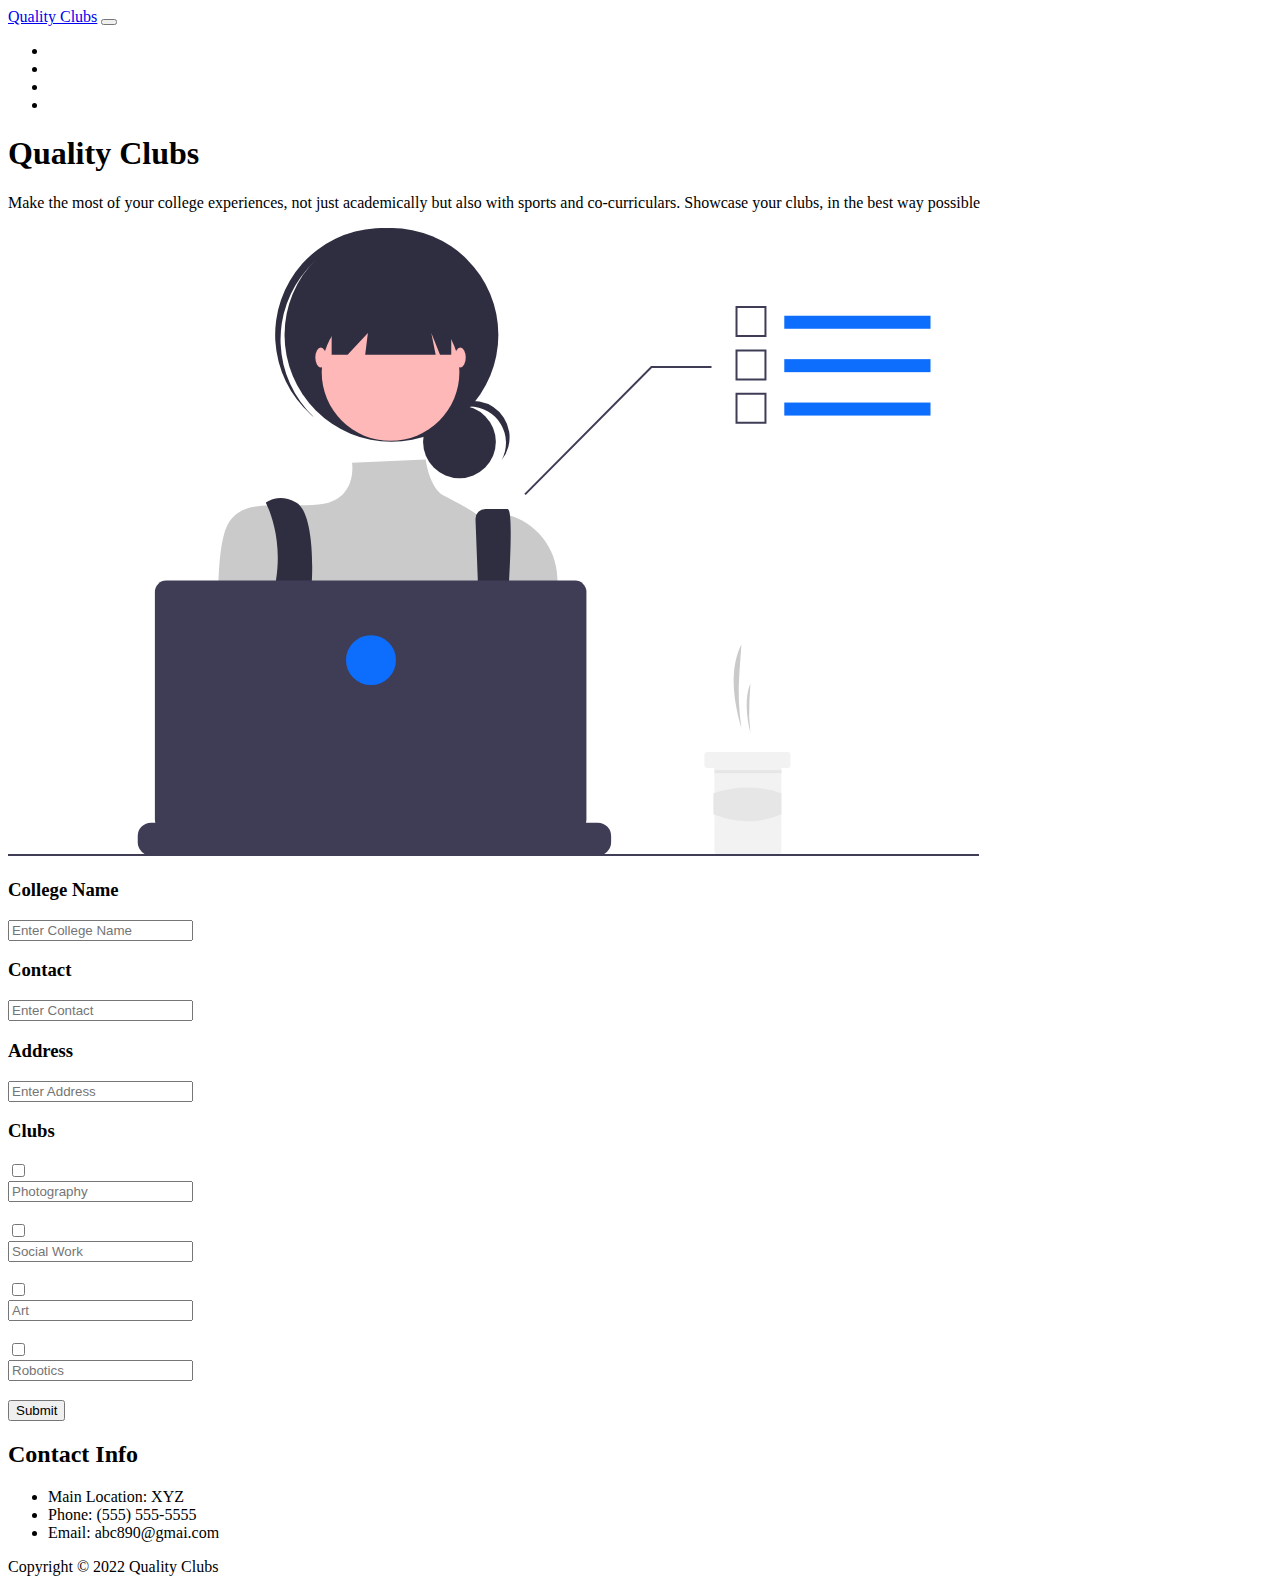
<file: index.html>
<!DOCTYPE html>
<html lang="en">
<head>
    <meta charset="UTF-8">
    <meta http-equiv="X-UA-Compatible" content="IE=edge">
    <meta name="viewport" content="width=device-width, initial-scale=1.0">

    <!-- Bootstrap -->
    <link href="https://cdn.jsdelivr.net/npm/bootstrap@5.0.2/dist/css/bootstrap.min.css" rel="stylesheet" integrity="sha384-EVSTQN3/azprG1Anm3QDgpJLIm9Nao0Yz1ztcQTwFspd3yD65VohhpuuCOmLASjC" crossorigin="anonymous">

    <!-- CSS Style Sheet -->
    <link rel="stylesheet" type="text/CSS" href="style.css">
    <title>Quality Clubs</title>
</head>
<body>
    
    <!-- Navbar -->

    <nav class="navbar navbar-expand-lg bg-dark navbar-dark py-3">
        <div class="container">
            <a href="./index.html" class="navbar-brand">Quality Clubs</a>

            <button class="navbar-toggler" type="button" data-bs-toggle="collapse" data-bs-target="#navmenu">

                <span class="navbar-toggler-icon"></span>
            </button>

            <div class="collapse navbar-collapse" id="navmenu">
                <ul class="navbar nav ms-auto">
                    <li class="nav-item">
                        <a href="index.html" class="nav-link">HOME</a>
                    </li>
                    <li class="nav-item">
                        <a href="about.html" class="nav-link">ABOUT</a>
                    </li>
                    <li class="nav-item">
                        <a href="blogs.html" class="nav-link">BLOGS</a>
                    </li>
                    <li class="nav-item">
                        <a href="contactus.html" class="nav-link">CONTACT US</a>
                    </li>
                </ul>
            </div>
        </div>
    </nav>

    <!-- Home -->
    <section class="bg-light text-dark p-5 text-center text-sm-start" id="flex">
        <div class="container">
            <div class="d-sm-flex align-items-center justify-content-between" >
                <div>
                    <h1>Quality <span class="text-danger">Clubs</span></h1>
                    <p class="lead my-5">
                        Make the most of your college experiences, not just academically but also with sports and co-curriculars. Showcase your clubs, in the best way possible
                    </p>
                </div>
                <img class="img-fluid w-50" src="./images/showcase.svg" alt="">
            </div>
        </div>
    </section>

    <section class="bg-secondary text-dark pt-5">
        <div class="container">
            <div class="d-md-flex justify-content-between align-items-center">
                <h3 class="mb-4">College Name</h3>
                <div class="input-group mb-4 form-input">
                    <input type="text" class="form-control" placeholder="Enter College Name" aria-label="Recipient's username" aria-describedby="button-addon2">
                    
                  </div>
            </div>
        </div>
        <div class="container">
            <div class="d-md-flex justify-content-between align-items-center">
                <h3 class="mb-4">Contact</h3>
                <div class="input-group mb-4 form-input">
                    <input type="text" class="form-control" placeholder="Enter Contact" aria-label="Recipient's username" aria-describedby="button-addon2">
                   
                  </div>
            </div>
        </div>
        <div class="container">
            <div class="d-md-flex justify-content-between align-items-center">
                <h3 class="mb-4">Address</h3>
                <div class="input-group mb-4 form-input">
                    <input type="text" class="form-control" placeholder="Enter Address" aria-label="Recipient's username" aria-describedby="button-addon2">
                   
                  </div>
            </div>
        </div>
        <div class="container">
            <div class="d-md-flex justify-content-between align-items-center">
                <h3 class="mb-4">Clubs</h3>
                <div class="input-group mb-4 form-input">
                    <div class="input-group-text">
                      <input class="form-check-input mt-0" type="checkbox" value="" aria-label="Checkbox for following text input">
                    </div>
                    <input type="text" class="form-control" aria-label="Text input with checkbox" placeholder="Photography">
                  </div>
            </div>
        </div>
        <div class="container">
            <div class="d-md-flex justify-content-between align-items-center">
                <h3 class="mb-4"></h3>
                <div class="input-group mb-4 form-input">
                    <div class="input-group-text">
                      <input class="form-check-input mt-0" type="checkbox" value="" aria-label="Checkbox for following text input">
                    </div>
                    <input type="text" class="form-control" aria-label="Text input with checkbox" placeholder="Social Work">
                  </div>
            </div>
        </div>
        <div class="container">
            <div class="d-md-flex justify-content-between align-items-center">
                <h3 class="mb-4"></h3>
                <div class="input-group mb-4 form-input">
                    <div class="input-group-text">
                      <input class="form-check-input mt-0" type="checkbox" value="" aria-label="Checkbox for following text input">
                    </div>
                    <input type="text" class="form-control" aria-label="Text input with checkbox" placeholder="Art">
                  </div>
            </div>
        </div>
        <div class="container">
            <div class="d-md-flex justify-content-between align-items-center">
                <h3 class="mb-4"></h3>
                <div class="input-group mb-4 form-input">
                    <div class="input-group-text">
                      <input class="form-check-input mt-0" type="checkbox" value="" aria-label="Checkbox for following text input">
                    </div>
                    <input type="text" class="form-control" aria-label="Text input with checkbox" placeholder="Robotics">
                  </div>
            </div>
        </div>
        <div class="container">
            <div class="d-md-flex justify-content-between align-items-center">
                <h3 class="mb-4"></h3>
                <button class="btn btn-dark btn-lg" type="button">Submit</button>
            </div>
        </div>
    </section>

    <!-- Contact -->
    <section class="p-5">
        <div class="container">
            <div class="row g-4">
                <div class="col-md">
                    <h2 class="text-center mb-4">Contact Info</h2>
                    <ul class="list-group list-group-flush lead">
                        <li class="list-group-item">
                            <span class="fw-bold">Main Location:</span> XYZ
                        </li>
                        <li class="list-group-item">
                            <span class="fw-bold">Phone:</span> (555) 555-5555
                        </li>
                        <li class="list-group-item">
                            <span class="fw-bold">Email:</span> abc890@gmai.com
                        </li>
                    </ul>
                </div>
            </div>
        </div>
    </section>

    <!-- Footer -->
    <footer class="p-5 bg-dark text-white text-center position-relative">
        <div class="container">
            <p class="lead">Copyright &copy; 2022 Quality Clubs</p>
        </div>
    </footer>


    <script src="https://cdn.jsdelivr.net/npm/bootstrap@5.0.2/dist/js/bootstrap.bundle.min.js" integrity="sha384-MrcW6ZMFYlzcLA8Nl+NtUVF0sA7MsXsP1UyJoMp4YLEuNSfAP+JcXn/tWtIaxVXM" crossorigin="anonymous"></script>
</body>
</html>
</file>
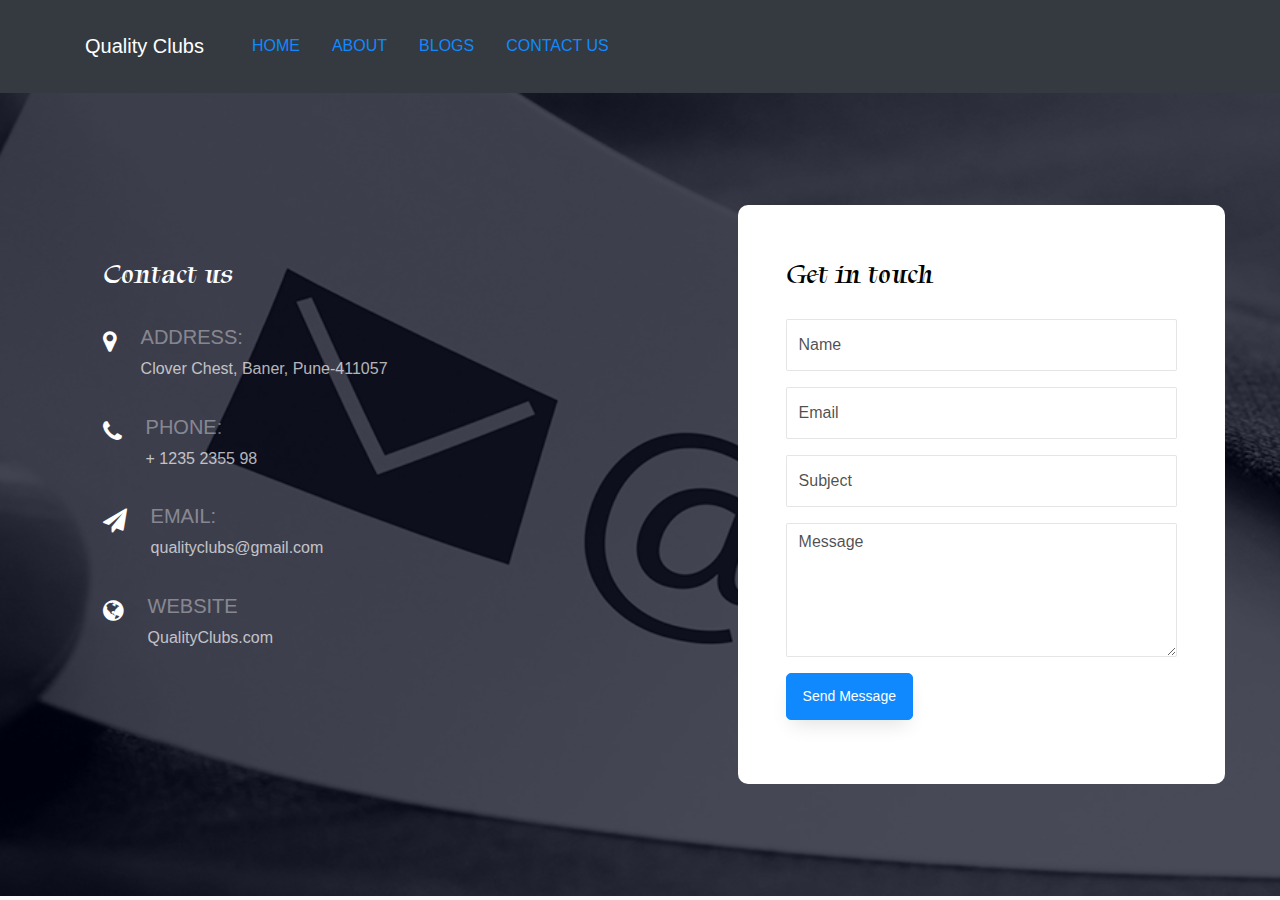
<file: contact/index.html>
<!doctype html>
<html lang="en">
  <head>
  	<title>Contact Form</title>
    <meta charset="utf-8">
    <meta name="viewport" content="width=device-width, initial-scale=1, shrink-to-fit=no">

	<link href='https://fonts.googleapis.com/css?family=Roboto:400,100,300,700' rel='stylesheet' type='text/css'>

	<link rel="stylesheet" href="https://stackpath.bootstrapcdn.com/font-awesome/4.7.0/css/font-awesome.min.css">
	
	<link rel="stylesheet" href="css/style.css">

	<link rel="preconnect" href="https://fonts.googleapis.com">
	<link rel="preconnect" href="https://fonts.gstatic.com" crossorigin>
	<link href="https://fonts.googleapis.com/css2?family=Tapestry&display=swap" rel="stylesheet">

	</head>
	<body>
		 <!-- Navbar -->

		 <nav class="navbar navbar-expand-lg bg-dark navbar-dark py-3">
			<div class="container">
				<a href="./index.html" class="navbar-brand">Quality Clubs</a>
		
				<button class="navbar-toggler" type="button" data-bs-toggle="collapse" data-bs-target="#navmenu">
		
					<span class="navbar-toggler-icon"></span>
				</button>
		
				<div class="collapse navbar-collapse" id="navmenu">
					<ul class="navbar nav ms-auto">
						<li class="nav-item">
							<a href="index.html" class="nav-link">HOME</a>
						</li>
						<li class="nav-item">
							<a href="about.html" class="nav-link">ABOUT</a>
						</li>
						<li class="nav-item">
							<a href="blogs.html" class="nav-link">BLOGS</a>
						</li>
						<li class="nav-item">
							<a href="contactus.html" class="nav-link">CONTACT US</a>
						</li>
					</ul>
				</div>
			</div>
		</nav>
	<section class="ftco-section img bg-hero" style="background-image: url(bg2.jpg);">
		<div class="container">
			</div>
			<div class="row justify-content-center">
				<div class="col-lg-11">
					<div class="wrapper">
						<div class="row no-gutters justify-content-between">
							<div class="col-lg-6 d-flex align-items-stretch">
								<div class="info-wrap w-100 p-5">
									<h3 class="mb-4">Contact us</h3>
				        	<div class="dbox w-100 d-flex align-items-start">
				        		<div class="icon d-flex align-items-center justify-content-center">
				        			<span class="fa fa-map-marker"></span>
				        		</div>
				        		<div class="text pl-4">
					            <p><span>Address:</span> Clover Chest, Baner, Pune-411057</p>
					          </div>
				          </div>
				        	<div class="dbox w-100 d-flex align-items-start">
				        		<div class="icon d-flex align-items-center justify-content-center">
				        			<span class="fa fa-phone"></span>
				        		</div>
				        		<div class="text pl-4">
					            <p><span>Phone:</span> <a href="tel://1234567920">+ 1235 2355 98</a></p>
					          </div>
				          </div>
				        	<div class="dbox w-100 d-flex align-items-start">
				        		<div class="icon d-flex align-items-center justify-content-center">
				        			<span class="fa fa-paper-plane"></span>
				        		</div>
				        		<div class="text pl-4">
					            <p><span>Email:</span> <a href="mailto:info@yoursite.com">qualityclubs@gmail.com</a></p>
					          </div>
				          </div>
				        	<div class="dbox w-100 d-flex align-items-start">
				        		<div class="icon d-flex align-items-center justify-content-center">
				        			<span class="fa fa-globe"></span>
				        		</div>
				        		<div class="text pl-4">
					            <p><span>Website</span> <a href="#">QualityClubs.com</a></p>
					          </div>
				          </div>
			          </div>
							</div>
							<div class="col-lg-5">
								<div class="contact-wrap w-100 p-md-5 p-4">
									<h3 class="mb-4">Get in touch</h3>
									<div id="form-message-warning" class="mb-4"></div> 
				      		<div id="form-message-success" class="mb-4">
				            Your message was sent, thank you!
				      		</div>
									<form method="POST" id="contactForm" name="contactForm">
										<div class="row">
											<div class="col-md-12">
												<div class="form-group">
													<input type="text" class="form-control" name="name" id="name" placeholder="Name">
												</div>
											</div>
											<div class="col-md-12"> 
												<div class="form-group">
													<input type="email" class="form-control" name="email" id="email" placeholder="Email">
												</div>
											</div>
											<div class="col-md-12">
												<div class="form-group">
													<input type="text" class="form-control" name="subject" id="subject" placeholder="Subject">
												</div>
											</div>
											<div class="col-md-12">
												<div class="form-group">
													<textarea name="message" class="form-control" id="message" cols="30" rows="5" placeholder="Message"></textarea>
												</div>
											</div>
											<div class="col-md-12">
												<div class="form-group">
													<input type="submit" value="Send Message" class="btn btn-primary">
													<div class="submitting"></div>
												</div>
											</div>
										</div>
									</form>
								</div>
							</div>
						</div>
					</div>
				</div>
			</div>
		</div>
	</section>

	<script src="js/jquery.min.js"></script>
  <script src="js/popper.js"></script>
  <script src="js/bootstrap.min.js"></script>
  <script src="js/jquery.validate.min.js"></script>
  <script src="js/main.js"></script>

	</body>
</html>
</file>
<file: style.css>
@media(min-width: 768px){
    .form-input{
        width: 50%;
    }

    

}

.flex{

    background: url(blue.jpg) no-repeat center center fixed;

}

.nav-link{
    color: white !important;
}
</file>
